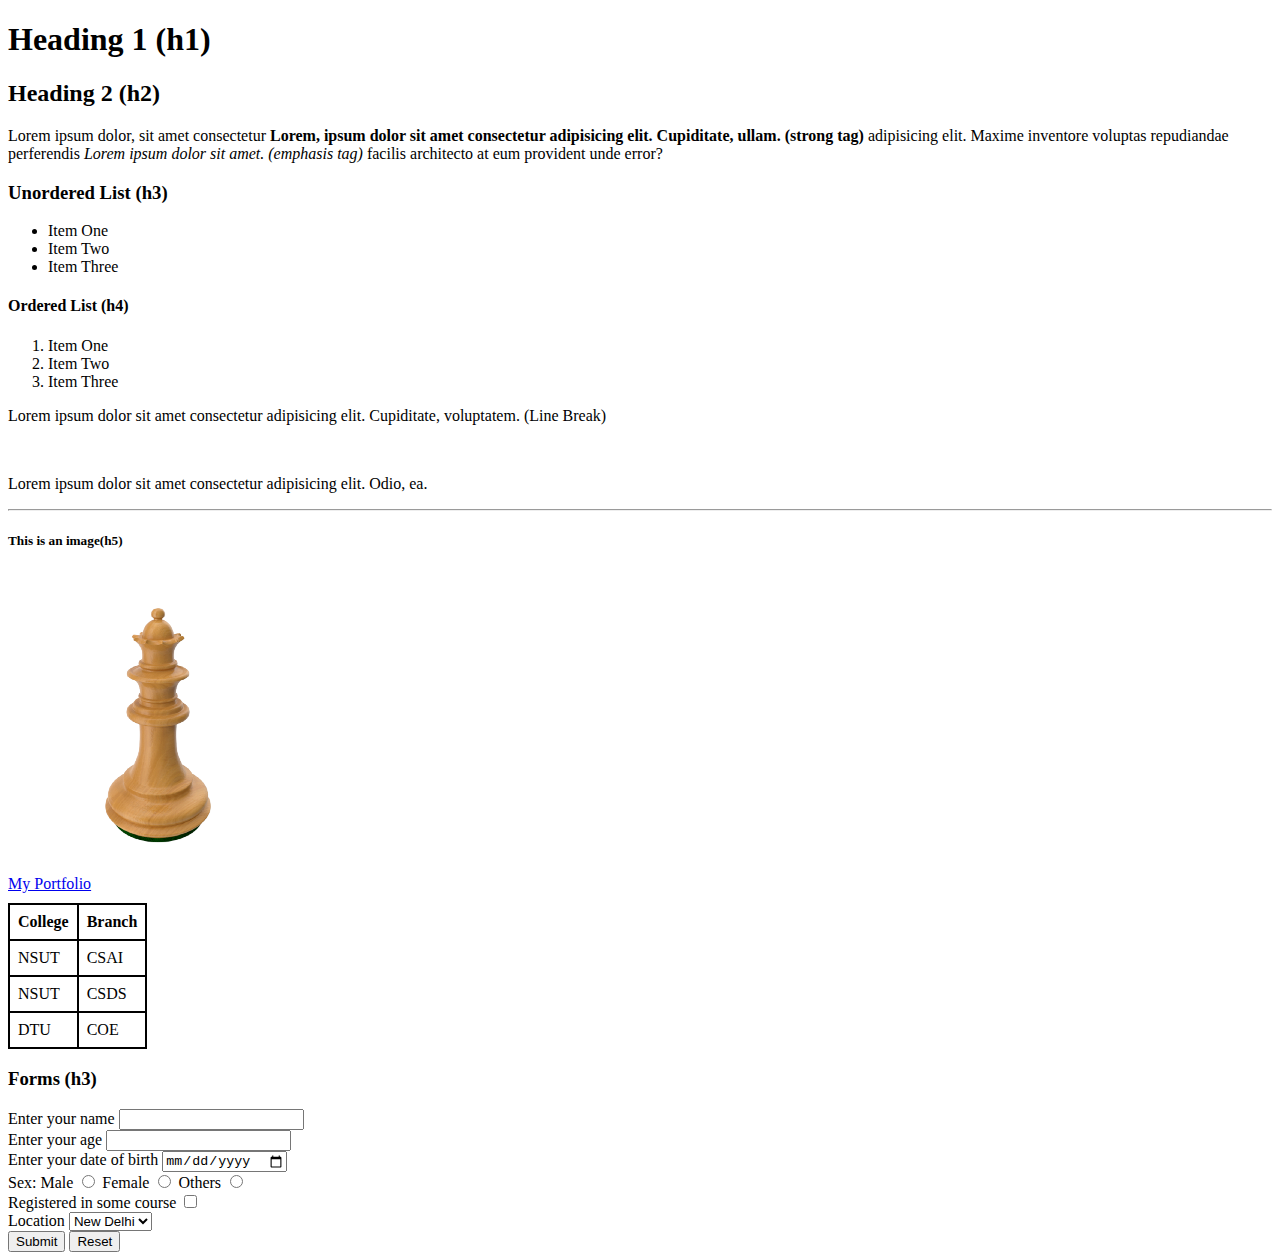
<file: question1/index.html>
<!DOCTYPE html>
<html lang="en">
<head>
    <meta charset="UTF-8">
    <meta http-equiv="X-UA-Compatible" content="IE=edge">
    <meta name="viewport" content="width=device-width, initial-scale=1.0">
    <link rel="stylesheet" href="q1.css">
    <title>Basic HTML Tags, Table Tags, List Tags, Image Tags, Forms</title>
</head>
<body>
    <h1>Heading 1 (h1)</h1>
    <h2>Heading 2 (h2)</h2>
    <p>Lorem ipsum dolor, sit amet consectetur 
        <strong>Lorem, ipsum dolor sit amet consectetur adipisicing elit. Cupiditate, ullam. (strong tag)</strong>
        adipisicing elit. Maxime inventore voluptas repudiandae perferendis
        <em>Lorem ipsum dolor sit amet. (emphasis tag)</em>
        facilis architecto at eum provident unde error?
    </p>
    <h3>Unordered List (h3)</h3>
    <ul>
        <li>Item One</li>
        <li>Item Two</li>
        <li>Item Three</li>
    </ul>
    <h4>Ordered List (h4)</h4>
    <ol>
        <li>Item One</li>
        <li>Item Two</li>
        <li>Item Three</li>
    </ol>
    <p>Lorem ipsum dolor sit amet consectetur adipisicing elit. Cupiditate, voluptatem. (Line Break)</p>
    <br>
    <p>Lorem ipsum dolor sit amet consectetur adipisicing elit. Odio, ea.</p>
    <hr>
    <h5>This is an image(h5)</h5>
    <img src="chess.png" alt="image" >
    <br>
    <a href="https://mukulg18.github.io/Portfolio/" target="_blank">My Portfolio</a>
    <table>
        <tr>
            <th>College</th>
            <th>Branch</th>
        </tr>
        <tr>
            <td>NSUT</td>
            <td>CSAI</td>
        </tr>
        <tr>
            <td>NSUT</td>
            <td>CSDS</td>
        </tr>
        <tr>
            <td>DTU</td>
            <td>COE</td>
        </tr>

    </table>
    <h3>Forms (h3)</h3>
    <form action="#">
        <div>
            <label for="name">Enter your name</label>
            <input type="text" name="name" id="name">
        </div>
        <div>
            <label for="age">Enter your age</label>
            <input type="number" name="age" id="age">
        </div>
        <div>
            <label for="DOB">Enter your date of birth</label>
            <input type="date" name="DOB" id="DOB">
        </div>
        <div>
            <label for="sex">Sex:</label>
            Male <input type="radio" name="sex" id="sex">
            Female <input type="radio" name="sex" id="sex">
            Others <input type="radio" name="sex" id="sex">
        </div>
        <div>
            <label for="reg">Registered in some course</label>
            <input type="checkbox" name="reg" id="reg">
        </div>
        <div>
            <label for="Exam">Location </label>
            <select name="Exam" id="Exam">
                <option value="a" selected>New Delhi</option>
                <option value="b">Mumbai</option>
                <option value="c">Kolkata</option>
            </select>
        </div>
        <div>
            <input type="submit" value="Submit">
            <input type="reset" value="Reset">
        </div>
    </form>
</body>
</html>
</file>
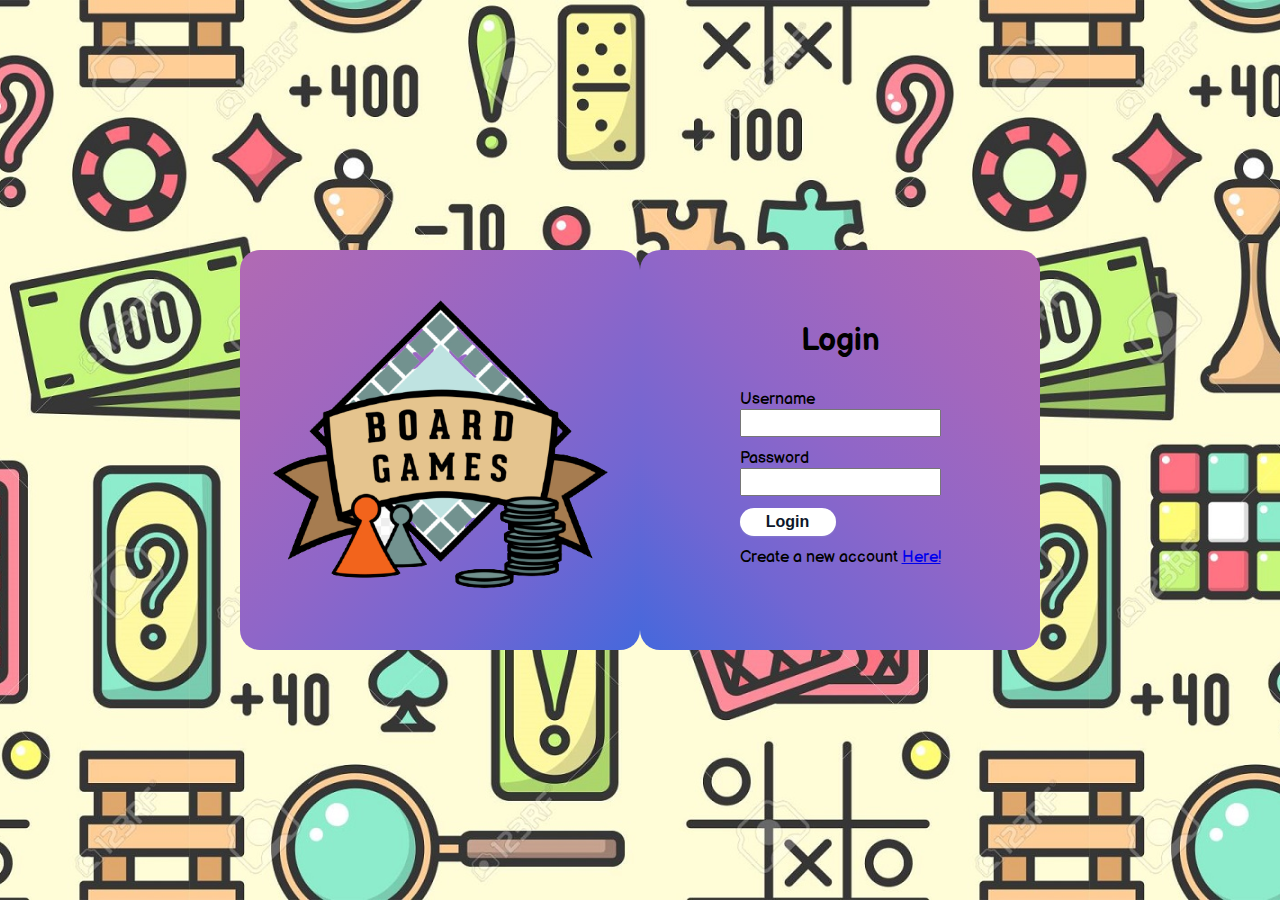
<file: question2/index.html>
<!DOCTYPE html>
<html>

    <head>
        <meta charset="utf-8">
        <meta http-equiv="X-UA-Compatible" content="IE=edge">
        <title></title>
        <meta name="description" content="">
        <meta name="viewport" content="width=device-width, initial-scale=1">
        <link rel="stylesheet" href="q2.css">
    </head>

    <body>
        <div id="container">
            <div id="container_image">
                <img id="img" src="login.png">
            </div>
            <div id="container_text">
                <h1 class="heading">Login</h1>
                <form id="form" method="post" action="#">
                    <div class="login">
                        <div class="form_group">
                            <div class="form_group_elements">
                                <label for="username">Username</label>
                                <input type="text" id="username" name="username">
                            </div>
                            <div class="form_group_elements">
                                <label for="password">Password</label>
                                <input type="password" id="password" name="password">
                            </div>
                            <button class="form_group_elements" id="btn" value="submit">Login</button>
                            <div id="account-exist" class="form_group_elements">
                                Create a new account <a href="#" id="link">Here!</a>
                            </div>
                        </div>
                    </div>
                </form>
            </div>
        </div>
    </body>

</html>
</file>
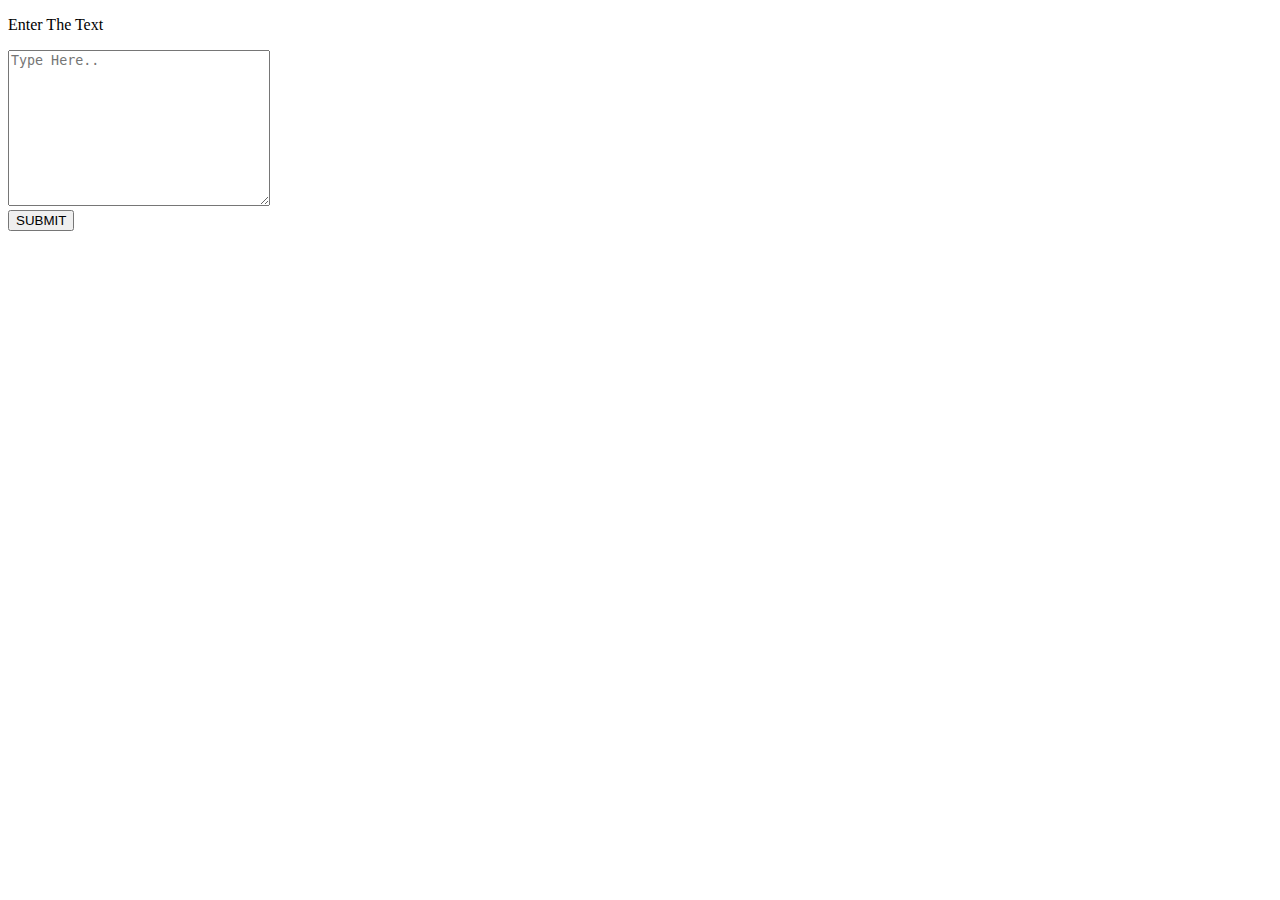
<file: question3/index.html>
<!DOCTYPE html>
<html lang="en">
<head>
    <meta charset="UTF-8">
    <meta http-equiv="X-UA-Compatible" content="IE=edge">
    <meta name="viewport" content="width=device-width, initial-scale=1.0">
    <title>Counter</title>
</head>
<body>
    <div class="mainAr">
    <p class="mn">Enter The Text</p>
        <textarea name="text" id="text" cols="30" rows="10" placeholder="Type Here.."></textarea>
        <br>
        <button class="btn">SUBMIT</button>
    </div>
    <script>
        function eval(){
            const txt=document.getElementById('text').value;
            const arr=txt.split(" ");
            const arr2=txt.split("\n");
            alert(`Number of characters is ${txt.length}\nNumber of words in the entered text is ${arr.length}\nNumber of lines in the entered text is ${arr2.length}`);
        }
        const btn = document.querySelector('.btn');
        btn.addEventListener("click",eval);
    </script>
</body>
</html>
</file>
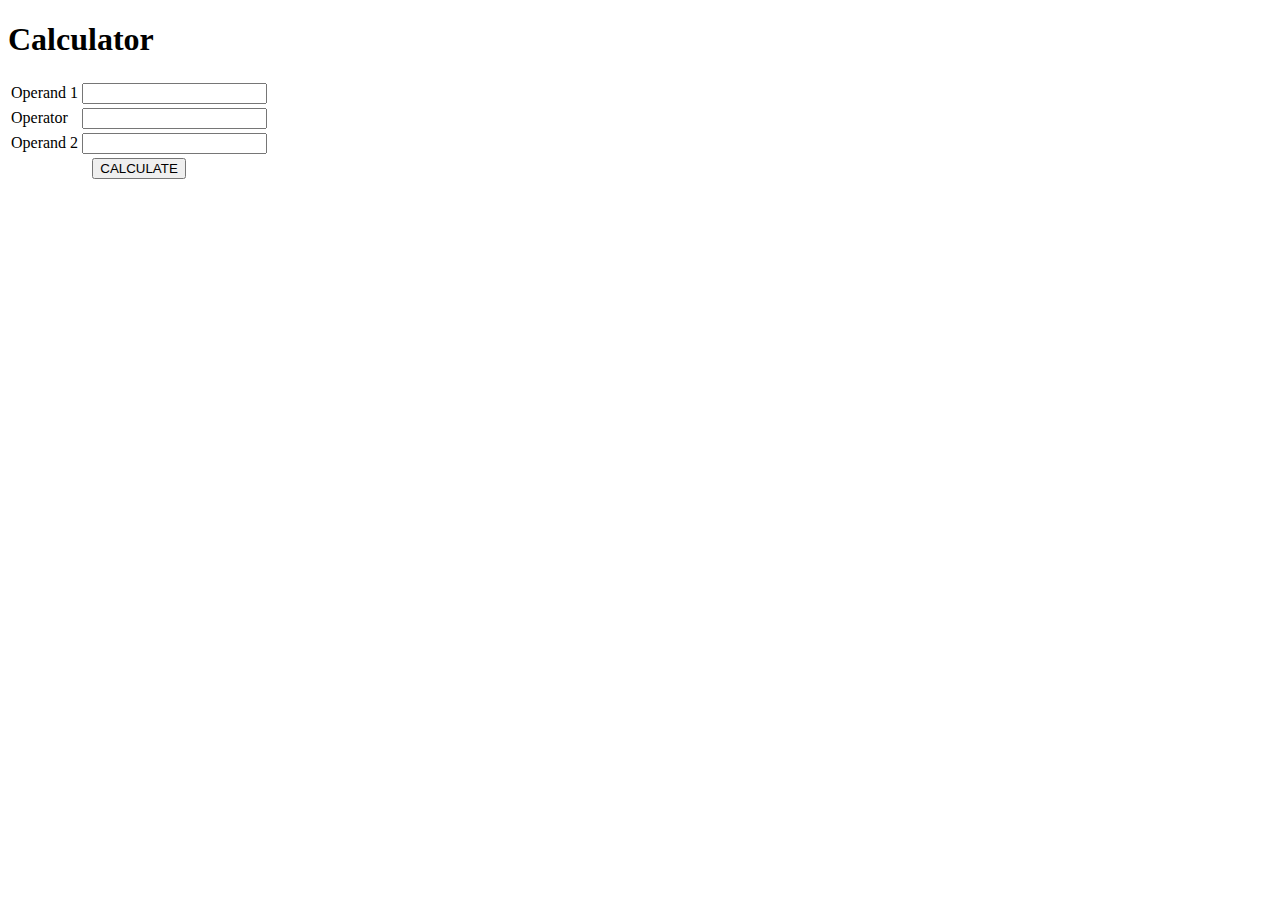
<file: question4/index.html>
<!DOCTYPE html>
<html lang="en">
<head>
    <meta charset="UTF-8">
    <meta http-equiv="X-UA-Compatible" content="IE=edge">
    <meta name="viewport" content="width=device-width, initial-scale=1.0">
    <link rel="stylesheet" href="q4.css">
    <title>Calculator</title>
</head>
<body>
    <h1 class="heading">Calculator</h1>
        <table>
            <tr>
                <td>
                    <label for="op1">Operand 1</label>
                </td>
                <td>
                    <input type="number" name="op1" id="op1">
                </td>
            </tr>
            <tr>
                <td>
                    <label for="optr">Operator</label>
                </td>
                <td>
                    <input type="text" name="oprtr" id="optr">
                </td>
            </tr>
            <tr>
                <td>
                    <label for="op2">Operand 2</label>
                </td>
                <td>
                    <input type="number" name="op2" id="op2">
                </td>
            </tr>
            <tr>
                <td class="align" colspan="2">
                    <button id="btn">CALCULATE</button>
                </td>
            </tr>
        </table>

    <script src="q4.js"></script>
</body>
</html>
</file>
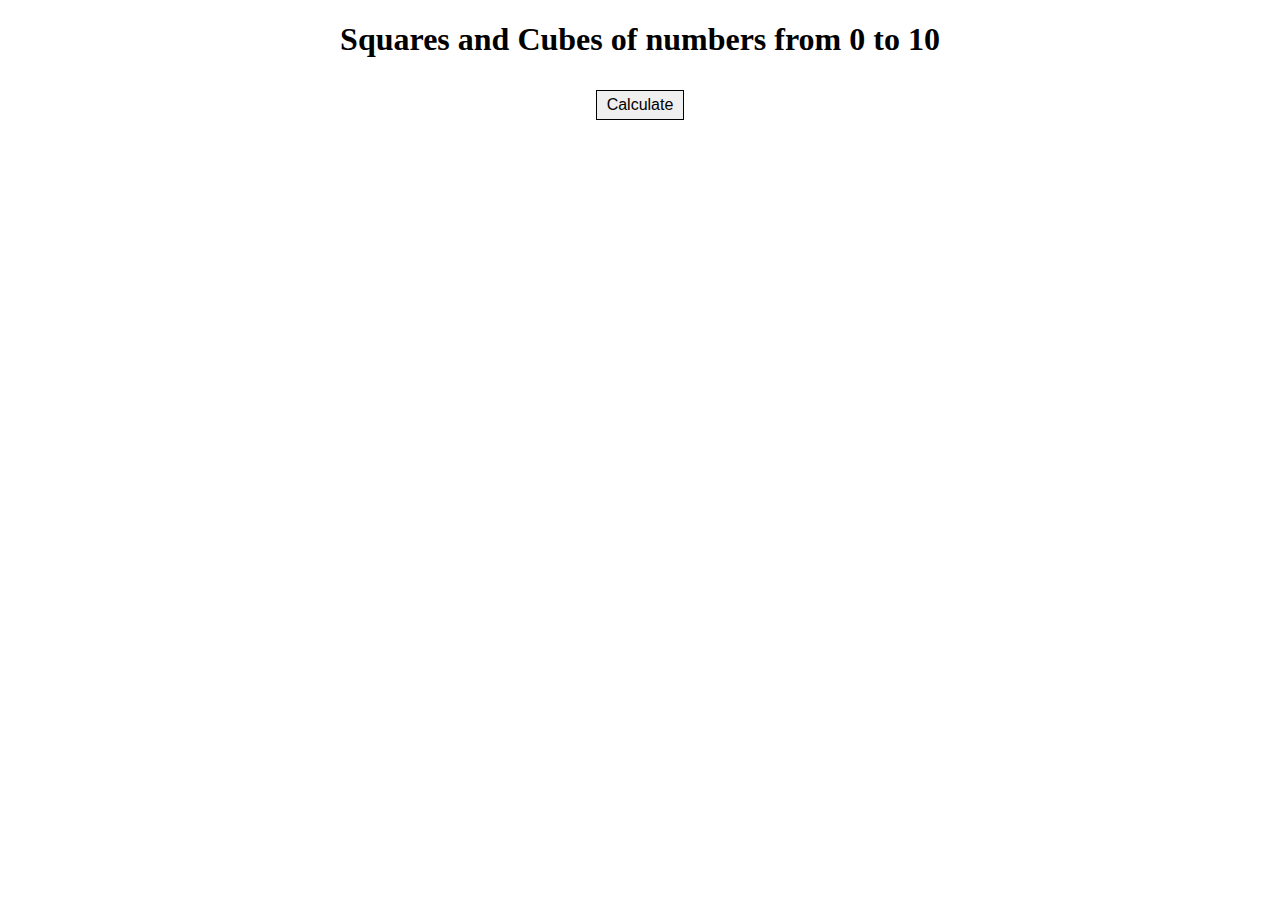
<file: question5/index.html>
<!DOCTYPE html>
<html lang="en">
<head>
    <meta charset="UTF-8">
    <meta http-equiv="X-UA-Compatible" content="IE=edge">
    <meta name="viewport" content="width=device-width, initial-scale=1.0">
    <link rel="stylesheet" href="q5.css">
    <title>Squares and Cubes</title>
</head>
<body>
    <h1 class="align">Squares and Cubes of numbers from 0 to 10</h1>
    <table class="number-table">
        <tr id="num">

        </tr>
        <tr id="squares">
          
        </tr>
        <tr id="cubes">
            
        </tr>
    </table>
    <div id="btnContainer" class="align">
        <button class="btn" id="btn">Calculate</button>
    </div>
    <script src="q5.js"></script>
</body>
</html>
</file>
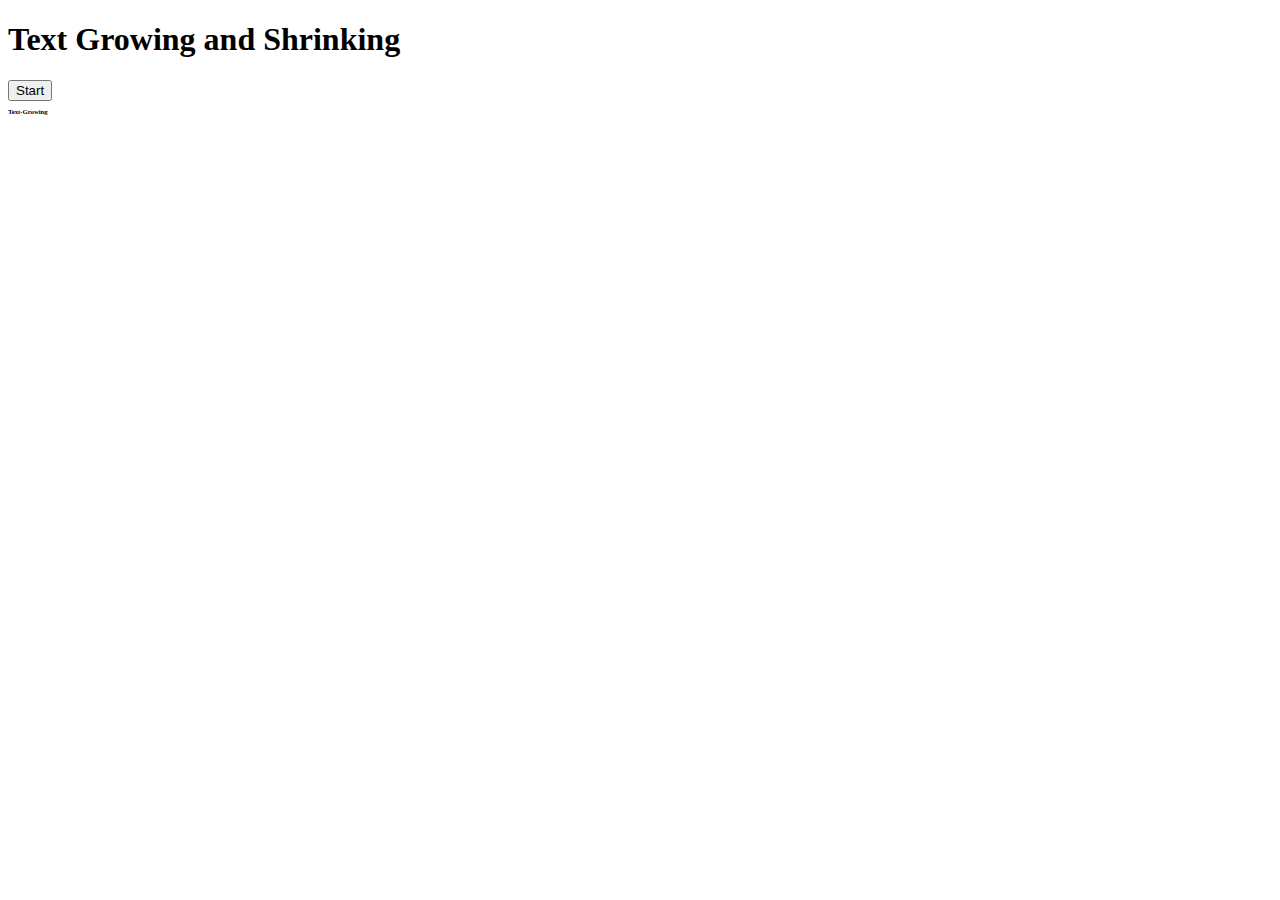
<file: question6/index.html>
<!DOCTYPE html>
<html lang="en">
<head>
    <meta charset="UTF-8">
    <meta http-equiv="X-UA-Compatible" content="IE=edge">
    <meta name="viewport" content="width=device-width, initial-scale=1.0">
    <link rel="stylesheet" href="q6.css">
    <title>Text Growing & Shrinking</title>
</head>
    <h1>Text Growing and Shrinking</h1>
    <button id="btn">Start</button>
    <p id="text">Text-Growing</p>
<script src="q6.js"></script>
<body>
    
</body>
</html>
</file>
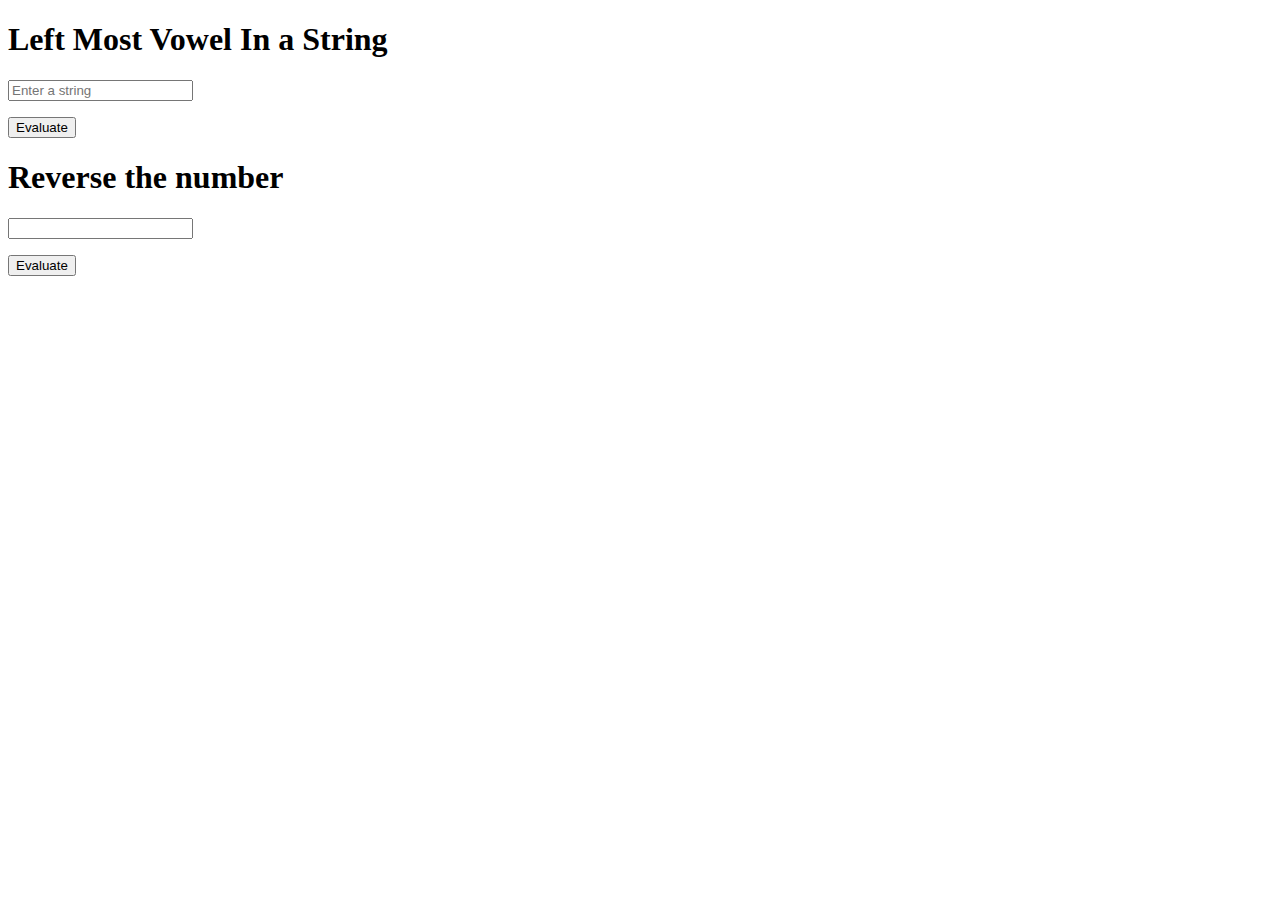
<file: question7/index.html>
<!DOCTYPE html>
<html lang="en">
<head>
    <meta charset="UTF-8">
    <meta http-equiv="X-UA-Compatible" content="IE=edge">
    <meta name="viewport" content="width=device-width, initial-scale=1.0">
    <title>HTML and JS</title>
</head>
<body>
    <h1>Left Most Vowel In a String</h1>
    <input type="text" id="text" placeholder="Enter a string">
    <p id="stringAns"></p>
    <button id="stringBtn">Evaluate</button>

    <h1>Reverse the number</h1>
    <input type="number" name="num" id="num">
    <p id="numAns"></p>
    <button id="numBtn">Evaluate</button>
    <script src="q7.js"></script>
</body>
</html>
</file>
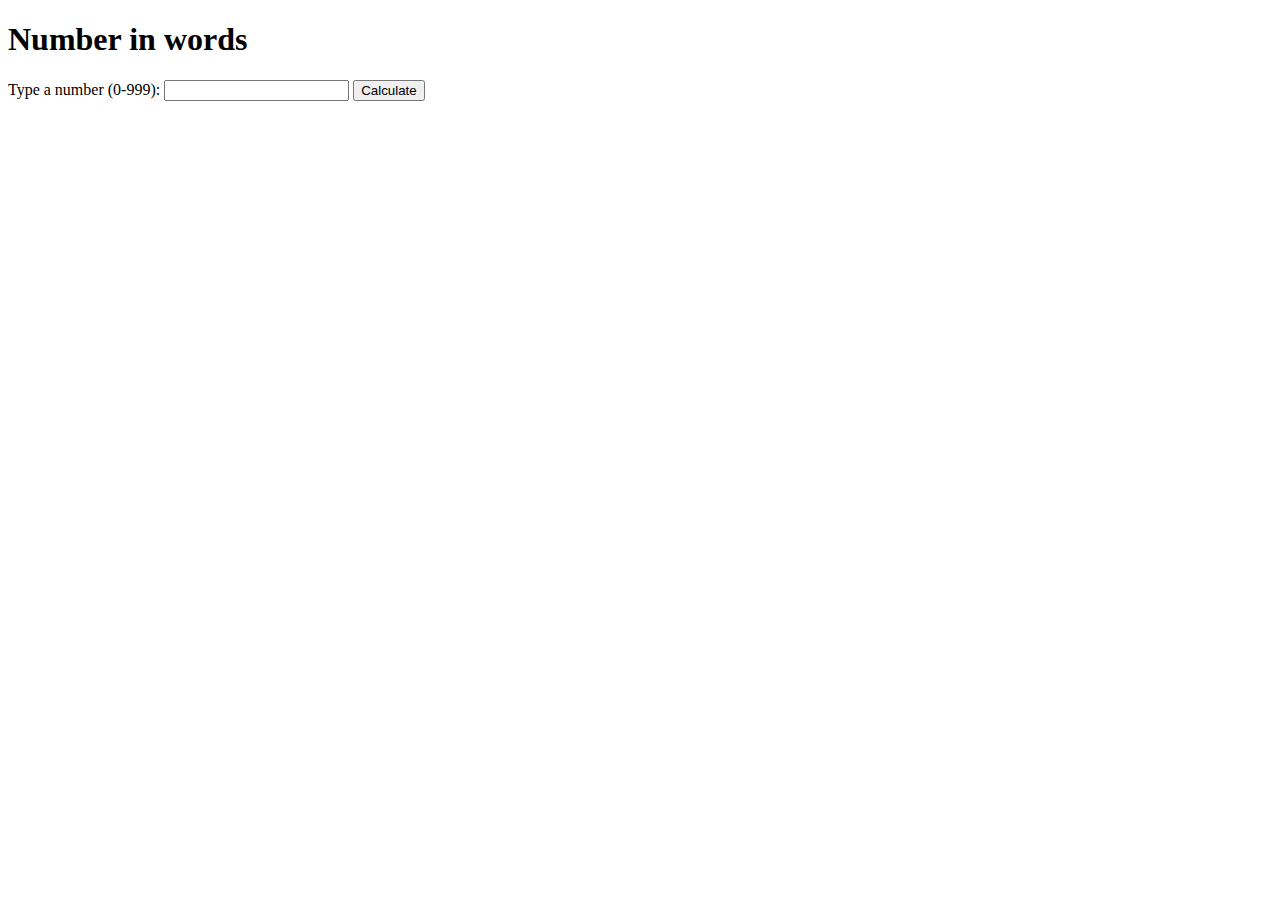
<file: question8/index.html>
<!DOCTYPE html>
<html lang="en">
<head>
    <meta charset="UTF-8">
    <meta http-equiv="X-UA-Compatible" content="IE=edge">
    <meta name="viewport" content="width=device-width, initial-scale=1.0">
    <title>Number in words</title>
</head>
<body>
    <h1>Number in words</h1>
    <label for="number">Type a number (0-999): </label>
    <input type="text" name="number" id="number">
    <button id="btn">Calculate</button>
    <p id="result"></p>
    <script src="q8.js"></script>
</body>

</html>
</file>
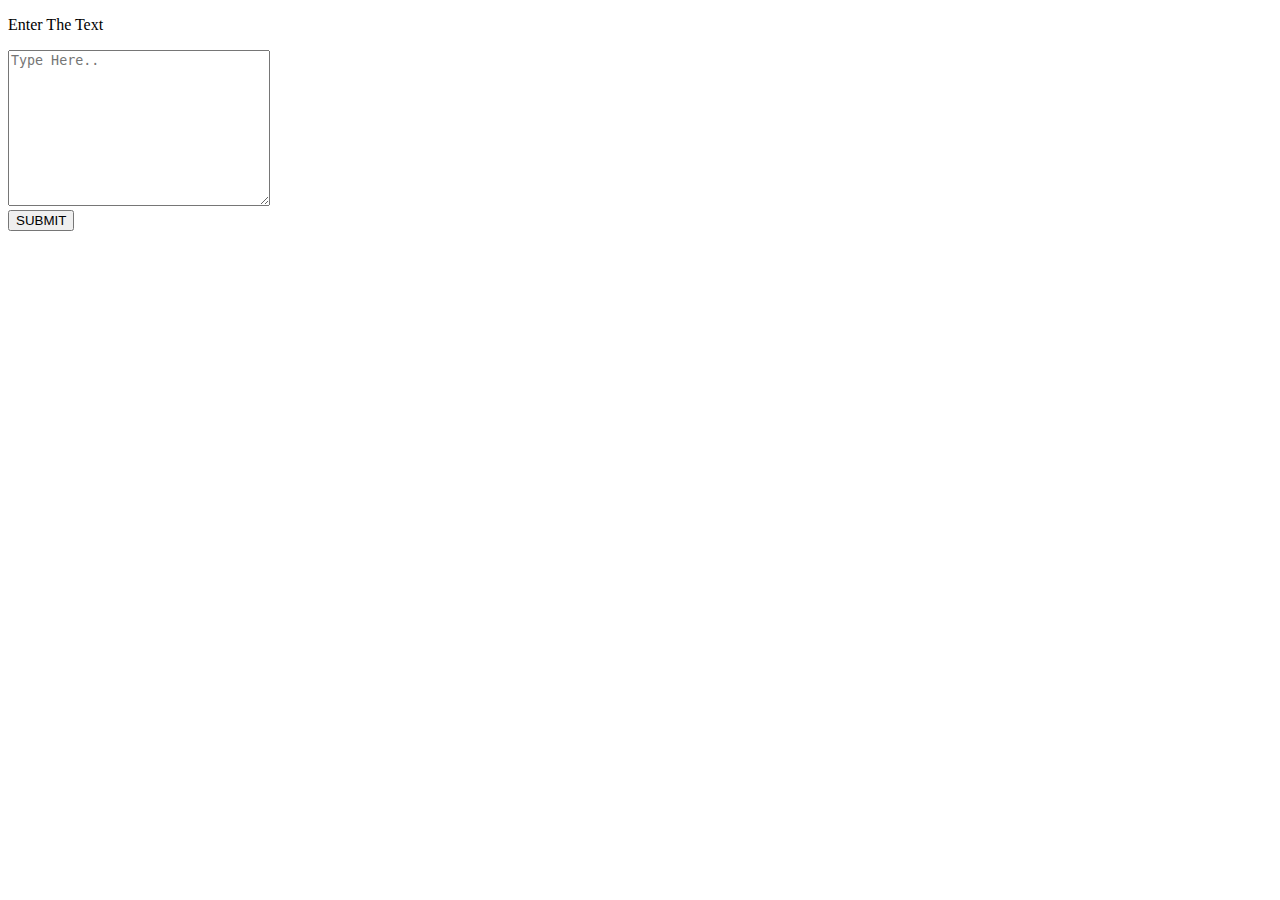
<file: q3.html>
<!DOCTYPE html>
<html lang="en">
<head>
    <meta charset="UTF-8">
    <meta http-equiv="X-UA-Compatible" content="IE=edge">
    <meta name="viewport" content="width=device-width, initial-scale=1.0">
    <title>Counter</title>
</head>
<body>
    <div class="mainAr">
    <p class="mn">Enter The Text</p>
        <textarea name="text" id="text" cols="30" rows="10" placeholder="Type Here.."></textarea>
        <br>
        <button class="btn">SUBMIT</button>
    </div>
    <script>
        function eval(){
            const txt=document.getElementById('text').value;
            const arr=txt.split(" ");
            const arr2=txt.split("\n");
            alert(`Number of characters is ${txt.length}\nNumber of words in the entered text is ${arr.length}\nNumber of lines in the entered text is ${arr2.length}`);
        }
        const btn = document.querySelector('.btn');
        btn.addEventListener("click",eval);
    </script>
</body>
</html>
</file>
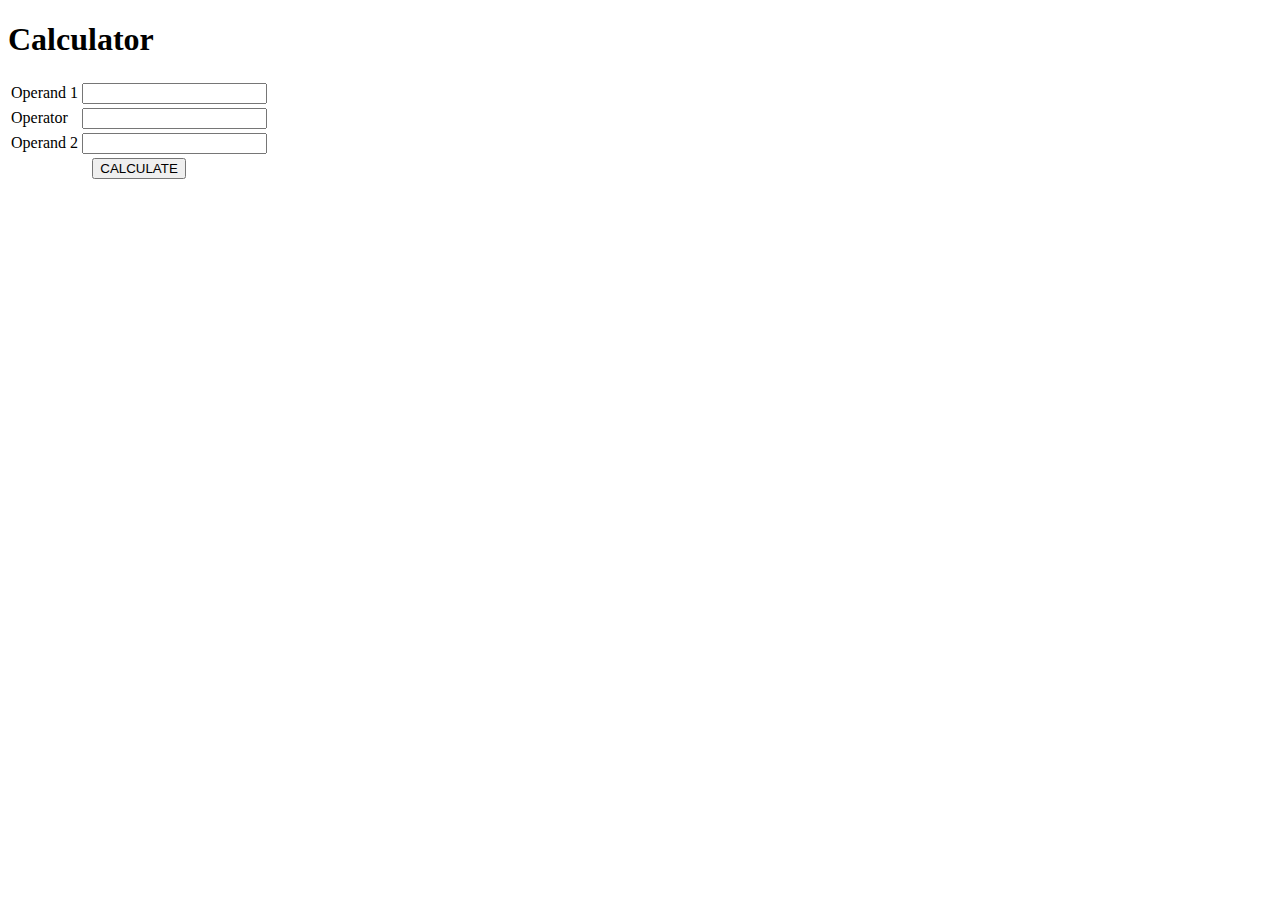
<file: q4.html>
<!DOCTYPE html>
<html lang="en">
<head>
    <meta charset="UTF-8">
    <meta http-equiv="X-UA-Compatible" content="IE=edge">
    <meta name="viewport" content="width=device-width, initial-scale=1.0">
    <link rel="stylesheet" href="q4.css">
    <title>Calculator</title>
</head>
<body>
    <h1 class="heading">Calculator</h1>
        <table>
            <tr>
                <td>
                    <label for="op1">Operand 1</label>
                </td>
                <td>
                    <input type="number" name="op1" id="op1">
                </td>
            </tr>
            <tr>
                <td>
                    <label for="optr">Operator</label>
                </td>
                <td>
                    <input type="text" name="oprtr" id="optr">
                </td>
            </tr>
            <tr>
                <td>
                    <label for="op2">Operand 2</label>
                </td>
                <td>
                    <input type="number" name="op2" id="op2">
                </td>
            </tr>
            <tr>
                <td class="align" colspan="2">
                    <button id="btn">CALCULATE</button>
                </td>
            </tr>
        </table>

    <script src="q4.js"></script>
</body>
</html>
</file>
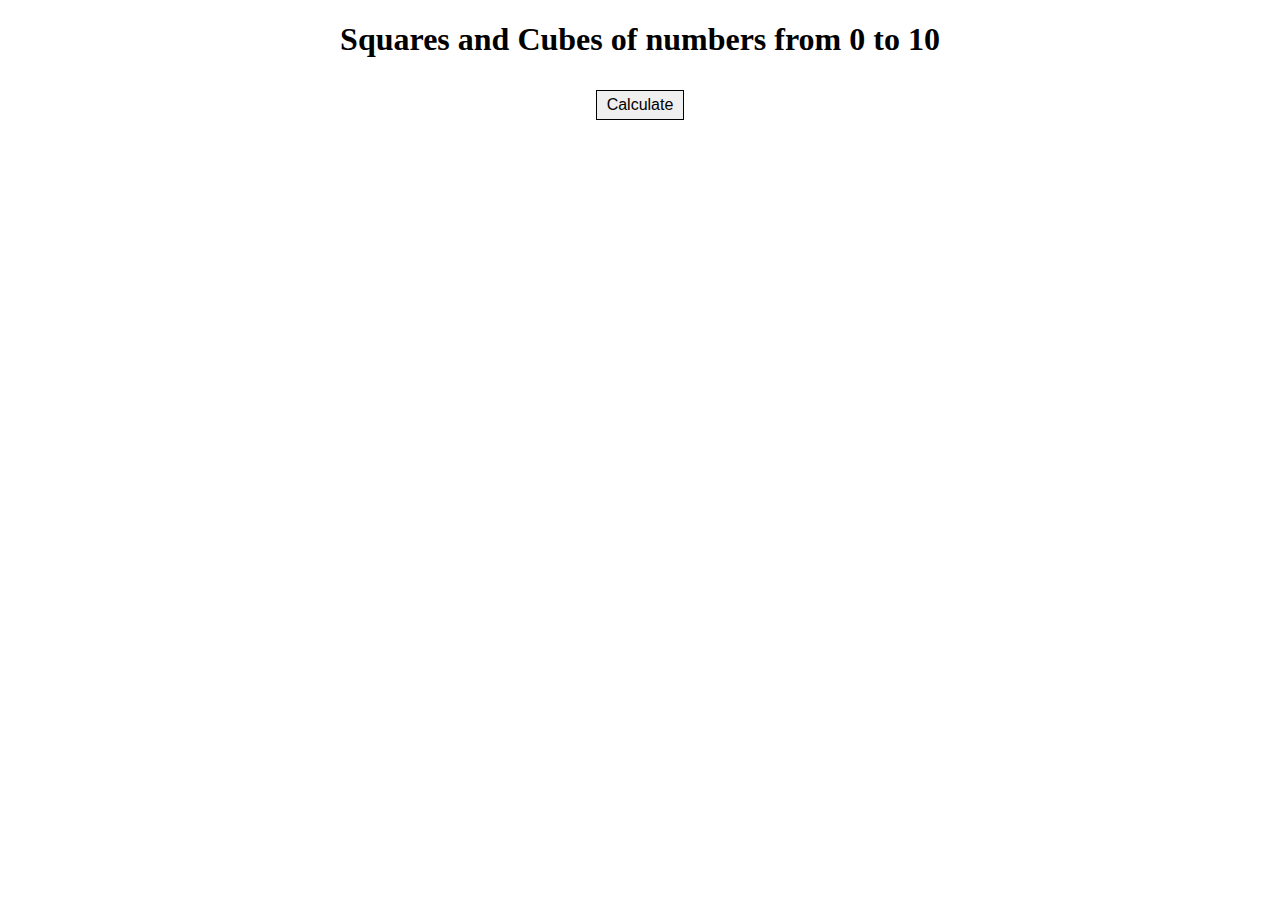
<file: q5.html>
<!DOCTYPE html>
<html lang="en">
<head>
    <meta charset="UTF-8">
    <meta http-equiv="X-UA-Compatible" content="IE=edge">
    <meta name="viewport" content="width=device-width, initial-scale=1.0">
    <link rel="stylesheet" href="q5.css">
    <title>Squares and Cubes</title>
</head>
<body>
    <h1 class="align">Squares and Cubes of numbers from 0 to 10</h1>
    <table class="number-table">
        <tr id="num">

        </tr>
        <tr id="squares">
          
        </tr>
        <tr id="cubes">
            
        </tr>
    </table>
    <div id="btnContainer" class="align">
        <button class="btn" id="btn">Calculate</button>
    </div>
    <script src="q5.js"></script>
</body>
</html>
</file>
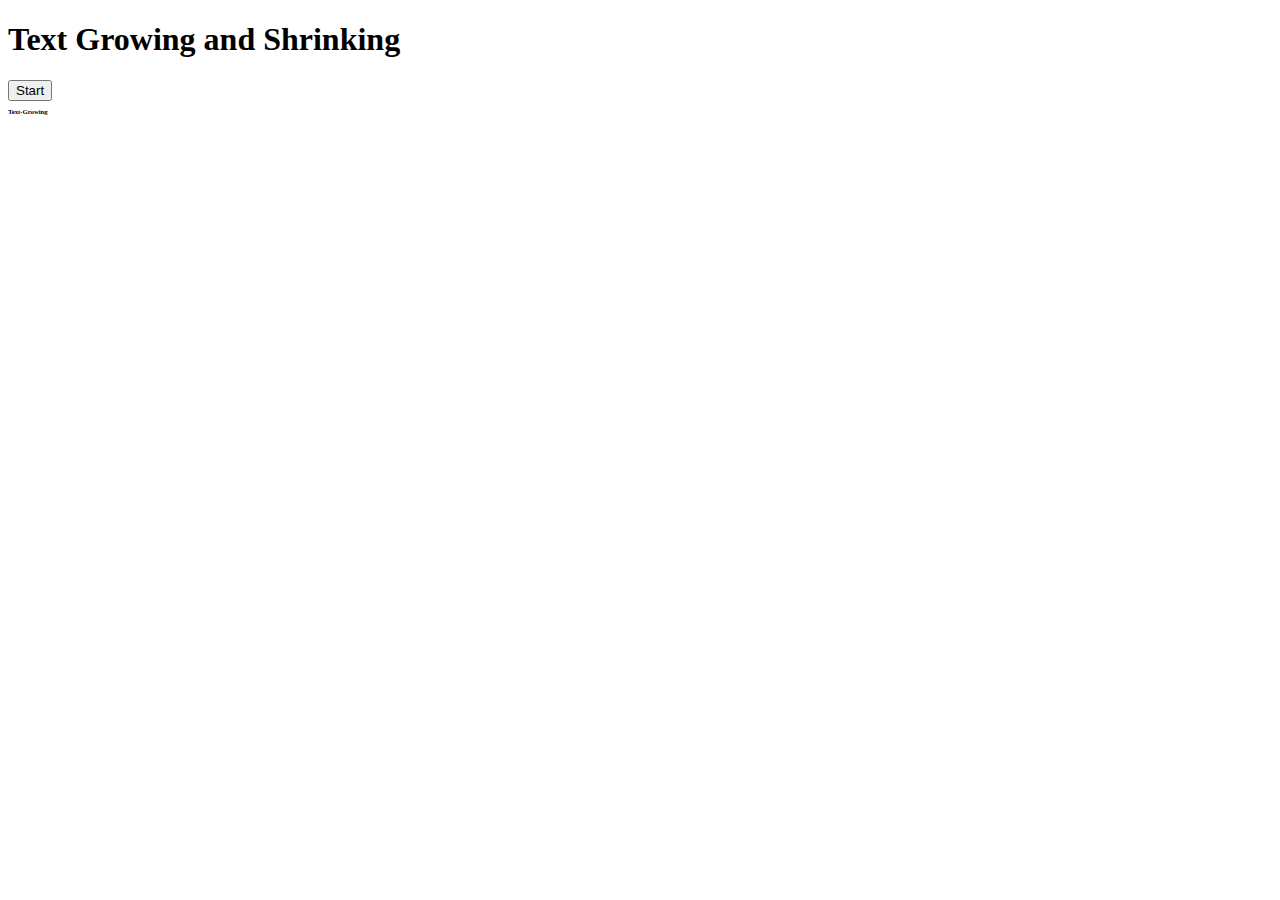
<file: q6.html>
<!DOCTYPE html>
<html lang="en">
<head>
    <meta charset="UTF-8">
    <meta http-equiv="X-UA-Compatible" content="IE=edge">
    <meta name="viewport" content="width=device-width, initial-scale=1.0">
    <link rel="stylesheet" href="q6.css">
    <title>Text Growing & Shrinking</title>
</head>
    <h1>Text Growing and Shrinking</h1>
    <button id="btn">Start</button>
    <p id="text">Text-Growing</p>
<script src="q6.js"></script>
<body>
    
</body>
</html>
</file>
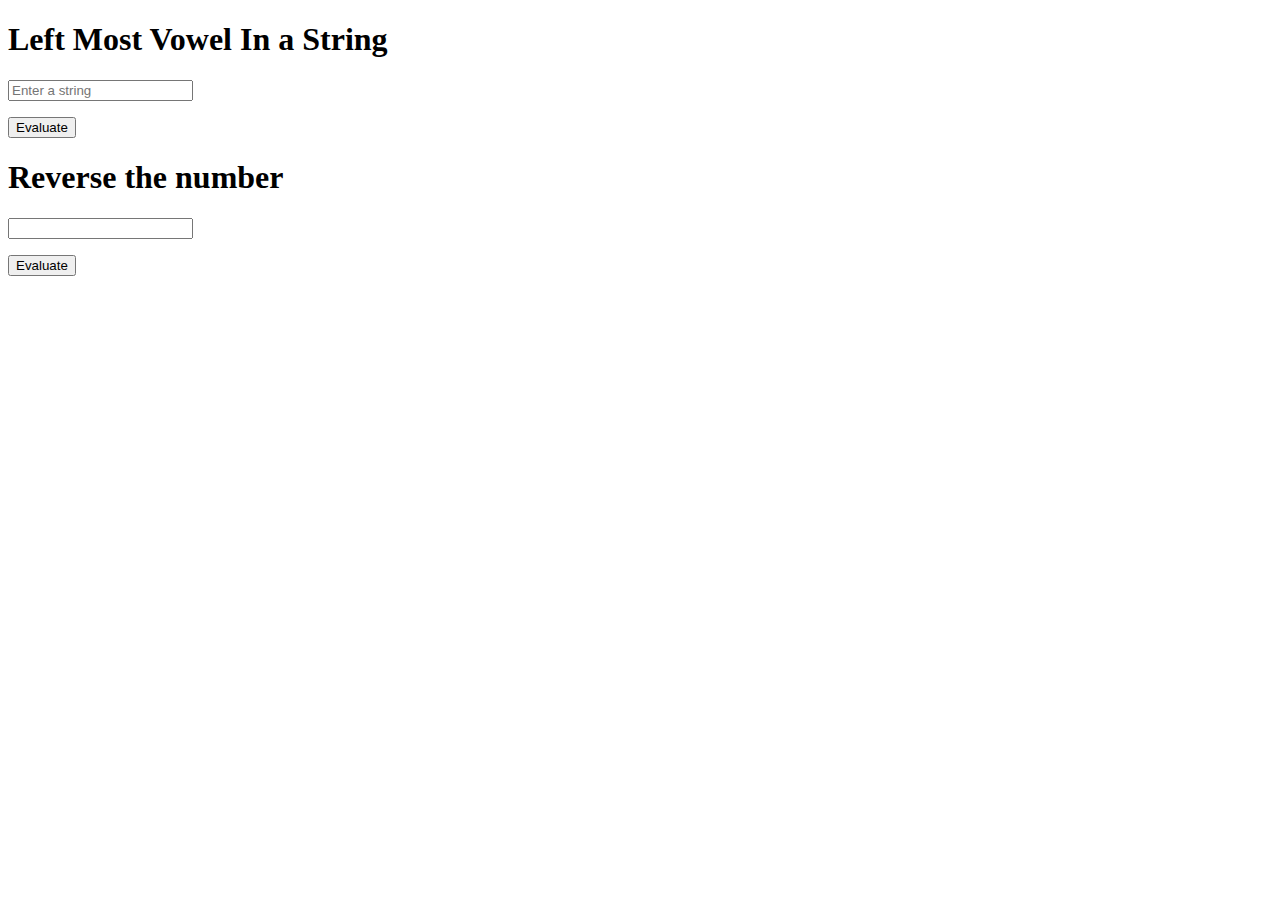
<file: q7.html>
<!DOCTYPE html>
<html lang="en">
<head>
    <meta charset="UTF-8">
    <meta http-equiv="X-UA-Compatible" content="IE=edge">
    <meta name="viewport" content="width=device-width, initial-scale=1.0">
    <title>HTML and JS</title>
</head>
<body>
    <h1>Left Most Vowel In a String</h1>
    <input type="text" id="text" placeholder="Enter a string">
    <p id="stringAns"></p>
    <button id="stringBtn">Evaluate</button>

    <h1>Reverse the number</h1>
    <input type="number" name="num" id="num">
    <p id="numAns"></p>
    <button id="numBtn">Evaluate</button>
    <script src="q7.js"></script>
</body>
</html>
</file>
<file: question1/q1.css>
table,td,th{
    border: 2px solid black;
    border-collapse: collapse;
    margin: 10px 0px;
}

td,th{
    padding: 8px;
}

img {
    width: 300px;
}
</file>
<file: question2/q2.css>
@import url('https://fonts.googleapis.com/css2?family=Lobster&display=swap');
@import url('https://fonts.googleapis.com/css2?family=Balsamiq+Sans&family=Lobster&display=swap');

*{
    margin: 0;
    padding: 0;
    box-sizing: border-box;
}

html{
    height: 100%;
}

body{
    background-image: url("backgroundLogin.jpg");
    background-size: contain;
    background-position: center;
    height: 100%;
    display: flex;
    flex-direction: column;
    justify-content: center;
    color: white;
}

#container{
    display: flex;
    flex-direction: row;
    justify-content: center;
    align-items: center;
    flex-wrap: wrap;
    
}

#container_image #img{
    height: 150%;
    width: 100%;
    border-radius: 15px;
}

#container_text, #container_image{
    display: flex;
    flex-direction: column;
    justify-content: center;
    align-items: center;
    width: 400px;
    padding: 15px;
    min-height: 400px;
    color: black;
    background-color: #F3F0D7;
    border-radius: 20px;
    font-family: 'lobster';
    font-family: 'Balsamiq Sans';
    background-image: linear-gradient(to left bottom, #b16ab3, #a367bd, #8f66c8, #7266d2, #4568dc);
}

#container_image{
    background-image: linear-gradient(to right bottom, #b16ab3, #a367bd, #8f66c8, #7266d2, #4568dc);
}
@media(max-width: 800px) {
    #container_image{
        display: none;
    }
}

.form_group input{
    display: block;
    padding: 5px;
    font-size: 12px;
    width: 100%;
    font-weight: 500;
}

.form_group{
    display: flex;
    flex-direction: column;
}
.form_group_elements{
    margin-bottom: 12px;
}

#btn{
    background-color: #fff;
    border: 0 solid #e2e8f0;
    border-radius: 1.5rem;
    box-sizing: border-box;
    color: #0d172a;
    cursor: pointer;
    display: inline-block;
    font-size: .5rem;
    font-weight: 600;
    line-height: 1;
    padding: .3rem .6rem;
    text-align: center;
    text-decoration: none #0d172a solid;
    text-decoration-thickness: auto;
    transition: all .1s cubic-bezier(.4, 0, .2, 1);
    box-shadow: 0px 1px 2px rgba(166, 175, 195, 0.25);
    user-select: none;
    font-size: 1rem;
    padding: .4rem .8rem;
    width: 6rem;
}

#btn:hover {
  background-color: #61d43e;
  color: #fff;
}

.heading{
    margin-bottom: 30px;
}
</file>
<file: question4/q4.css>
.align {
    text-align: center;
    margin: auto;
}
</file>
<file: question5/q5.css>
.number-table {
    border-collapse: collapse;
    width: 100%;
    border: 2px solid rgb(0, 0, 0);
    text-align: center;
}

th, td {
    border: 4px solid rgb(0, 0, 0);
    width: 50px;
}

.btn {
    font-size: 1rem;
    padding: 5px 10px;
    margin: 10px;
    border: 1px solid rgb(0, 0, 0);
}

.align {
    text-align: center;
}

.hide {
    display: none;
}
</file>
<file: question6/q6.css>
#text {
    font-size: 5pt;
    font-weight: bold;
}
</file>
<file: q4.css>
.align {
    text-align: center;
    margin: auto;
}
</file>
<file: q5.css>
.number-table {
    border-collapse: collapse;
    width: 100%;
    border: 2px solid rgb(0, 0, 0);
    text-align: center;
}

th, td {
    border: 4px solid rgb(0, 0, 0);
    width: 50px;
}

.btn {
    font-size: 1rem;
    padding: 5px 10px;
    margin: 10px;
    border: 1px solid rgb(0, 0, 0);
}

.align {
    text-align: center;
}

.hide {
    display: none;
}
</file>
<file: q6.css>
#text {
    font-size: 5pt;
    font-weight: bold;
}
</file>
